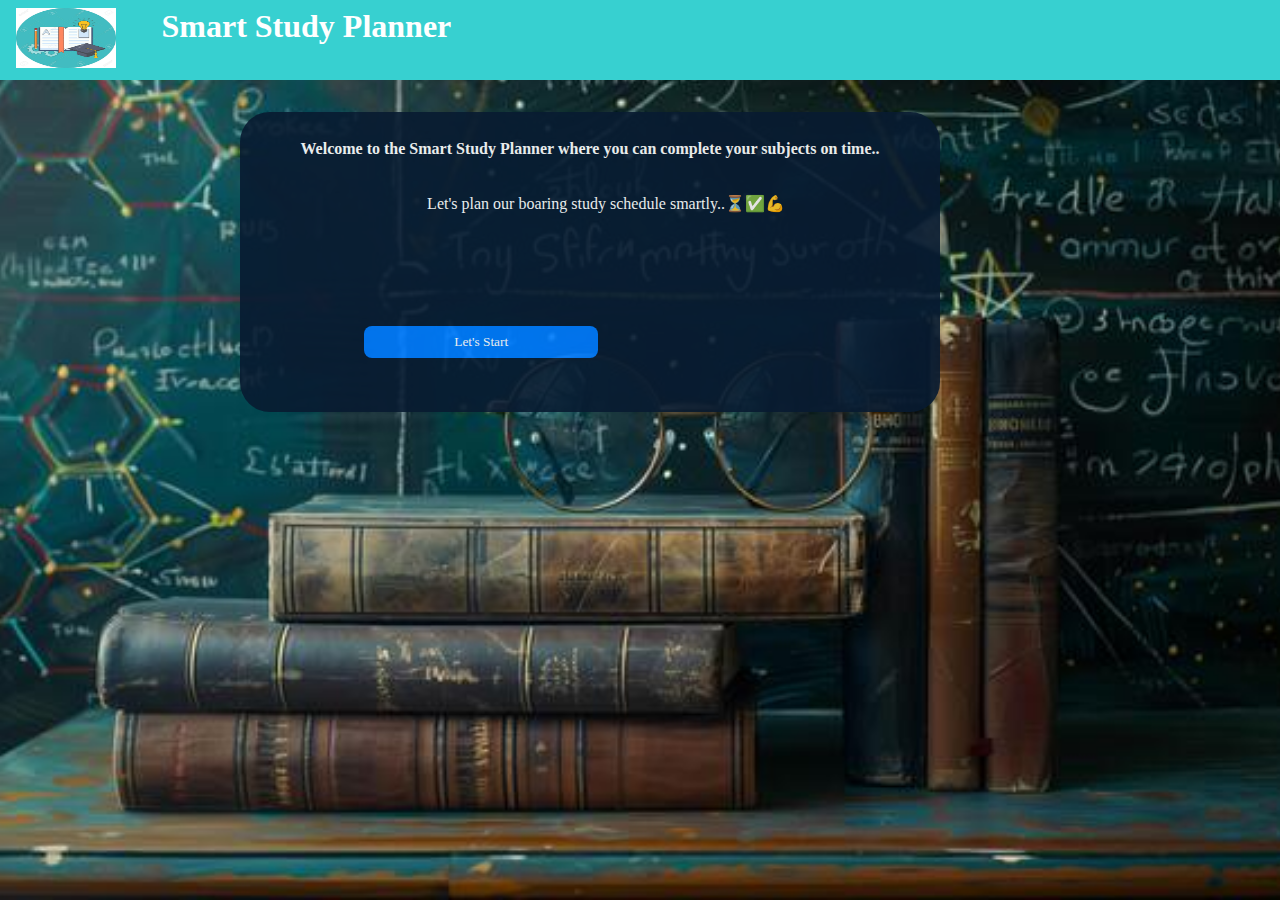
<file: index.html>
<!DOCTYPE html>
<html lang="en">
<head>
    <meta charset="UTF-8">
    <meta name="viewport" content="width=device-width, initial-scale=1.0">
    <title>Study Planner Page</title>
    <link rel="stylesheet" href="style.css">
</head>
<body>
    <div class="heading">
        <img src="./icon.jpg" alt="study">
        <h1>Smart Study Planner</h1>
    </div>
    <div id="nav-bar">
      <pre><h4>Welcome to the Smart Study Planner where you can complete your subjects on time..</h4>
     
        Let's plan our boaring study schedule smartly..⏳✅💪</pre>

        <div class="start-btn">
    <button onclick="window.location.href='login.html'">Let's Start</button>
    </div>
    </div>
    
</body>
</html>
</file>
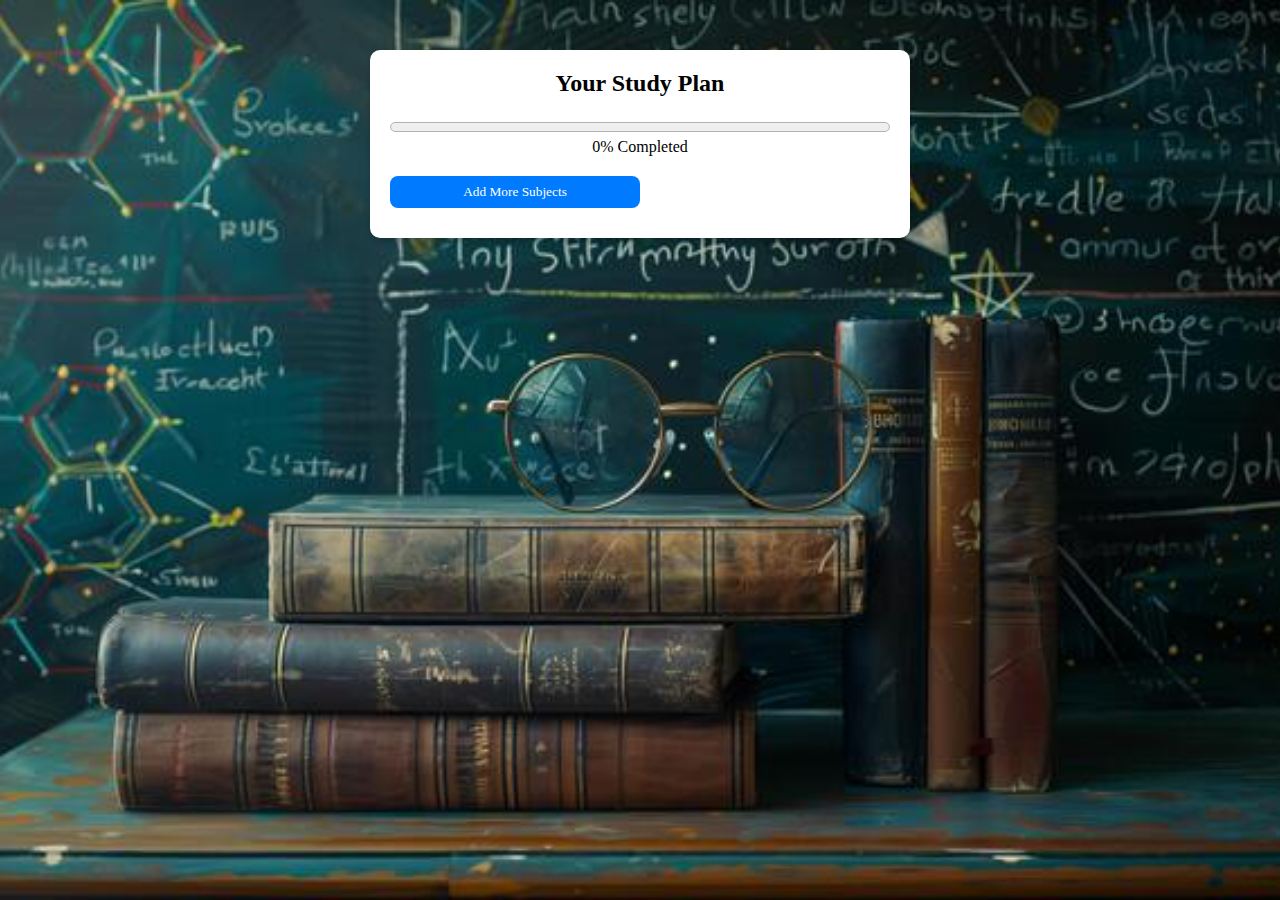
<file: dashboard.html>
<!DOCTYPE html>
<html lang="en">
<head>
  <meta charset="UTF-8">
  <meta name="viewport" content="width=device-width, initial-scale=1.0">
  <title>Dashboard - Smart Study Planner</title>
  <link rel="stylesheet" href="style.css">
</head>
<body>
  <div class="form-container">
    <h2>Your Study Plan</h2>
    <div id="progressContainer">
      <progress id="progressBar" value="0" max="100"></progress>
      <p id="progressText">0% Completed</p>
    </div>
    <div id="taskList"></div>
    <button onclick="window.location.href='planner.html'">Add More Subjects</button>
  </div>
  <script src="script.js"></script>
</body>
</html>
</file>
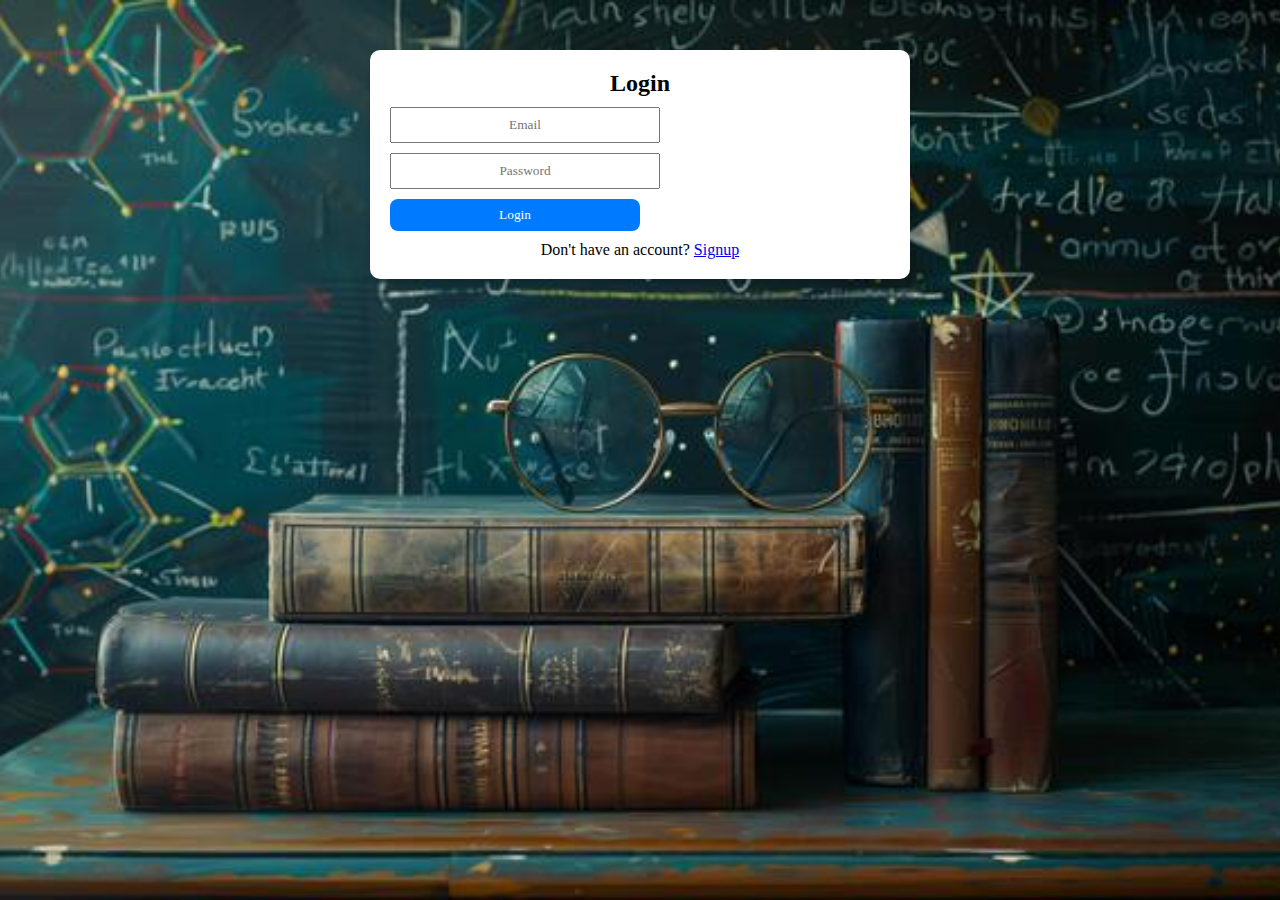
<file: login.html>
<!DOCTYPE html>
<html lang="en">
<head>
  <meta charset="UTF-8">
  <meta name="viewport" content="width=device-width, initial-scale=1.0">
  <title>Login - Smart Study Planner</title>
  <link rel="stylesheet" href="style.css">
</head>
<body>
  <div class="form-container">
    <h2>Login</h2>
    <input type="email" id="loginEmail" placeholder="Email">
    <input type="password" id="loginPassword" placeholder="Password">
    <button onclick="login()">Login</button>
    <p>Don't have an account? <a href="signup.html">Signup</a></p>
  </div>
  <script src="script.js"></script>
</body>
</html>
</file>
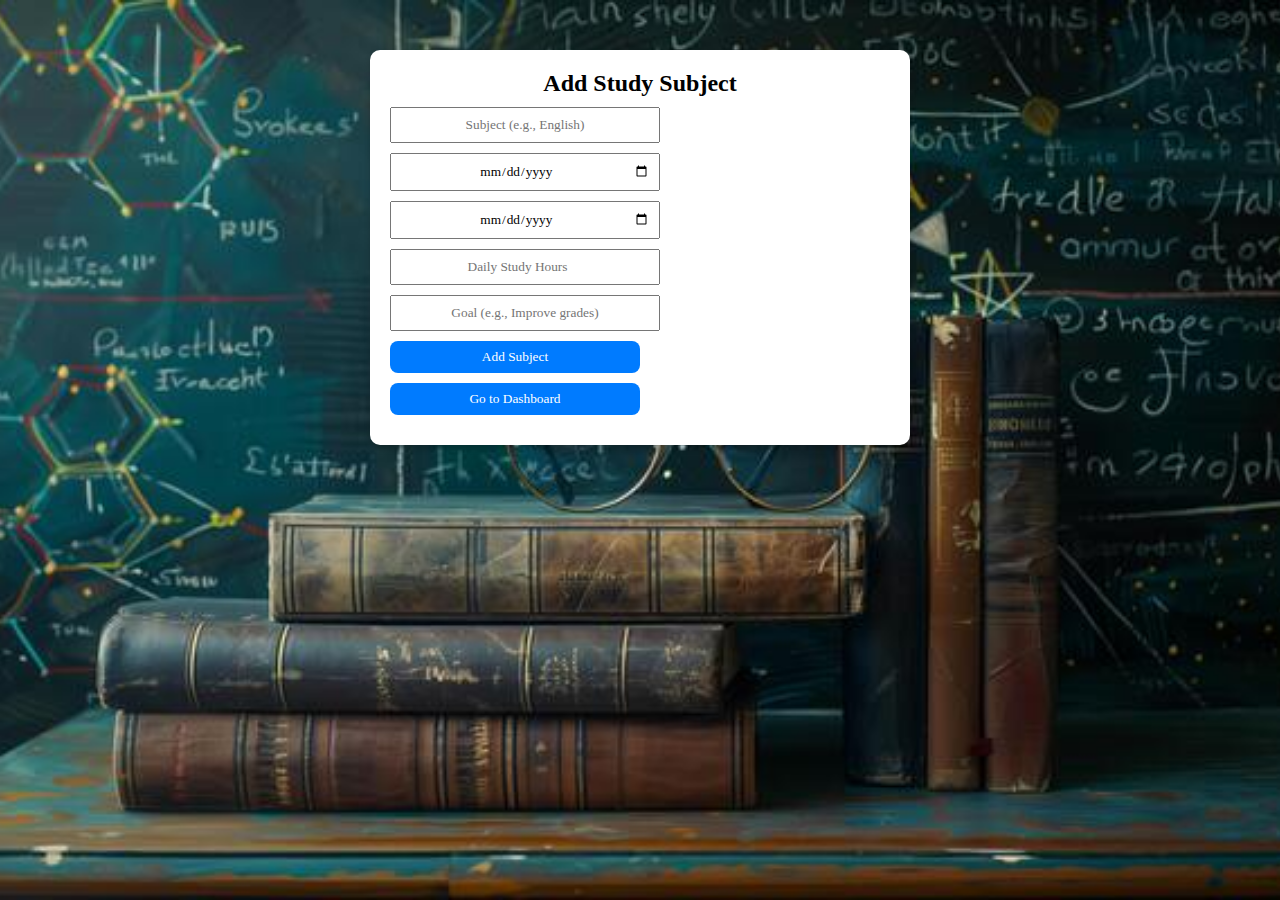
<file: planner.html>
<!DOCTYPE html>
<html lang="en">
<head>
  <meta charset="UTF-8">
  <meta name="viewport" content="width=device-width, initial-scale=1.0">
  <title>Planner - Smart Study Planner</title>
  <link rel="stylesheet" href="style.css">
</head>
<body>
  <div class="form-container">
    <h2>Add Study Subject</h2>
    <input type="text" id="subject" placeholder="Subject (e.g., English)">
    <input type="date" id="startDate">
    <input type="date" id="endDate">
    <input type="number" id="dailyHours" placeholder="Daily Study Hours">
    <input type="text" id="goal" placeholder="Goal (e.g., Improve grades)">
    <button onclick="addTask()">Add Subject</button>
    <button onclick="window.location.href='dashboard.html'">Go to Dashboard</button>
  </div>
</body>
<script src="script.js"></script>
</html>
</file>
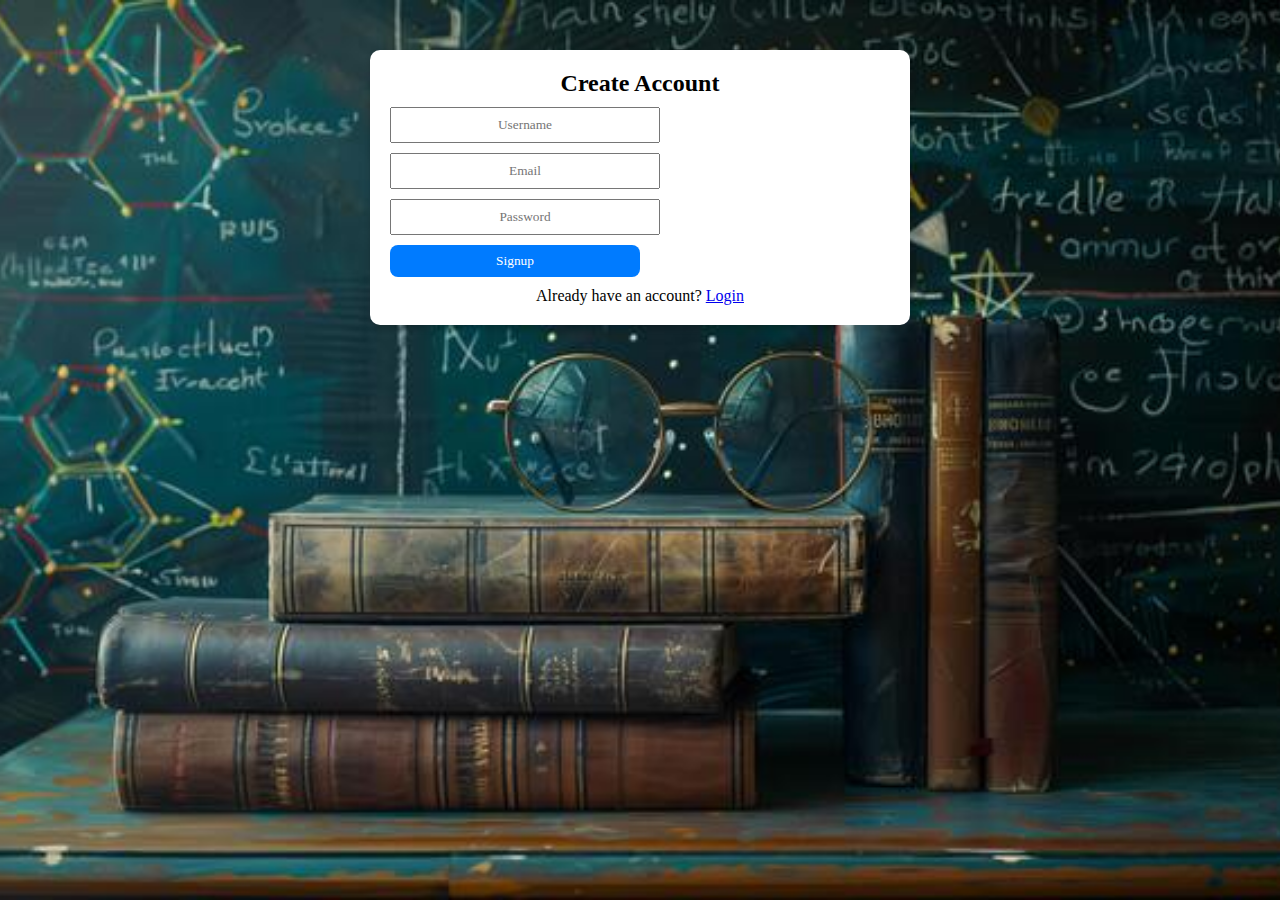
<file: signup.html>
<!DOCTYPE html>
<html lang="en">
<head>
  <meta charset="UTF-8">
  <meta name="viewport" content="width=device-width, initial-scale=1.0">
  <title>Signup - Smart Study Planner</title>
  <link rel="stylesheet" href="style.css">
</head>
<body>
  <div class="form-container">
    <h2>Create Account</h2>
    <input type="text" id="signupUsername" placeholder="Username">
    <input type="email" id="signupEmail" placeholder="Email">
    <input type="password" id="signupPassword" placeholder="Password">
    <button onclick="signup()">Signup</button>
    <p>Already have an account? <a href="login.html">Login</a></p>
  </div>
  <script src="script.js"></script>
</body>
</html>
</file>
<file: style.css>
*{
  margin: 0;
  padding: 0;
  text-align: center;
  font-family: cursive;
}
body{
    background-image: url("photo.jpeg");
    background-repeat:no-repeat;
    background-attachment: fixed;
    background-position: center;
    background-size: cover;
    width: 100%;
} 
.heading{
    height: 80px;
    /* margin-top: 1rem; */
    background-color: rgb(55, 208, 208);
    gap: 1.5vh;
    color: white;
    text-align: left;
    display: flex;
    justify-content: left;
    gap: 1.5vh;
 }
 h1{
    margin-left: 2rem ;
    margin-top: 0.5rem;
 }
 img{
    height: 60px;
    width: 100px;
    background-size: contain;
    background-repeat: no-repeat;
    margin-left: 1rem;
    margin-top: 0.5rem;
 }
 #nav-bar{
    height: 300px;
    width: 700px;
    background-color: #081b31;
    color: white;
    display: grid;
    justify-content: center;
    align-items: center;
    text-align: center;
    margin-left: 15rem;
    border-radius: 30px;
   margin-top: 2rem;
   opacity: 90%;
 }

.start-btn{
  padding: 3rem;
  height: 20px;
  display: inline;
  border-radius: 1.5rem;
  margin-left: 1rem;
}

.container, .form-container {
  background: white;
  padding: 20px;
  margin: 50px auto;
  width: 500px;
  border-radius: 10px;
  box-shadow: 0px 4px 6px rgba(0,0,0,0.2);
}
input, button {
  display: block;
  width: 50%;
  margin: 10px 0;
  padding: 8px;
}
button {
  background: #007bff;
  color: white;
  border: none;
  cursor: pointer;
  border-radius: 0.5rem;
 
}
button:hover {
  background: #0056b3;
}
.task-item {
  background: #f4f4f4;
  padding: 10px;
  margin: 10px 0;
  border-radius: 8px;
}
.task-item button {
  background: #28a745;
  color: white;
  padding: 5px 10px;
  border: none;
  border-radius: 5px;
  cursor: pointer;
}
.task-item button:disabled {
  background: gray;
  cursor: not-allowed;
}
#progressContainer {
  margin: 20px 0;
}
progress {
  width: 100%;
  height: 20px;
}
</file>
